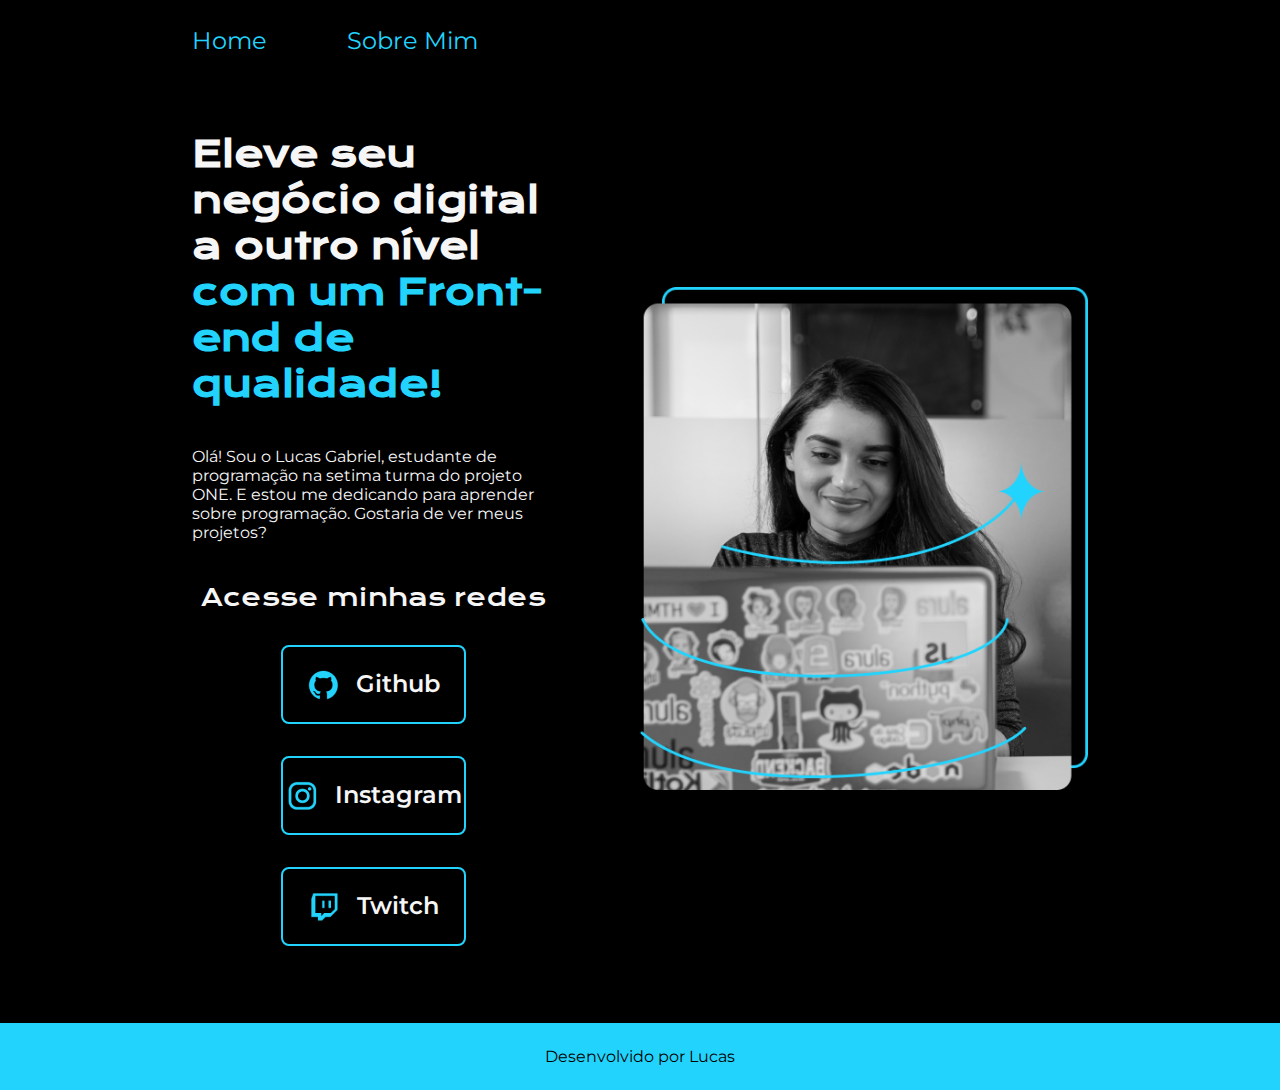
<file: index.html>
<!DOCTYPE html>
<html lang="pt-br">

<head>
    <meta charset="UTF-8">
    <meta http-equiv="X-UA-Compatible" content="IE=edge">
    <meta name="viewport" content="width=device-width, initial-scale=1.0">
    <title>Portifolio</title>
    <link rel="stylesheet" href="styles/style.css">
</head>

<body>
    <header class="cabecalho">
        <nav class="cabecalho__menu">
            <a class="cabecalho__menu__link" href="index.html" >Home</a>
            <a class="cabecalho__menu__link" href="abount.html">Sobre Mim</a>
        </nav>        
    </header>
    <main class="apresentacao">
        <section class="apresentacao__conteudo">
            <h1 class="apresentacao__conteudo__titulo">Eleve seu negócio digital a outro nível<strong 
            class="titulo-destaque"> com um Front-end de qualidade!
            </strong></h1>
            <p class="apresentacao__conteudo__texto">Olá! Sou o Lucas Gabriel, estudante de programação na setima turma do projeto ONE. E estou me dedicando para aprender sobre programação. Gostaria de ver meus projetos?</p>
            <div class="apresentacao__links">
                <h2 class="apresentacao__links__subtitulo">Acesse minhas redes</h2>
                <a class="apresentacao__links__link" href="https://github.com/zLxx7z"><img src="assets/github.png">Github</a>
                <a class="apresentacao__links__link" href="https://instagram.com/l.lourenco_ns"> <img src="assets/instagram.png" alt="">Instagram</a>
                <a class="apresentacao__links__link" href="https://twitch.tv/zlxx7z"> <img src="assets/twitch.png" alt="">Twitch</a>
                
            </div>
        </section>
        <img class="apresentacao__imagem" src="assets/Imagem.png" alt="Foto da Joana Santos programando">
    </main>
    <footer class="rodape">
        <p>Desenvolvido por Lucas</p>
    </footer>
</body>

</html>
</file>
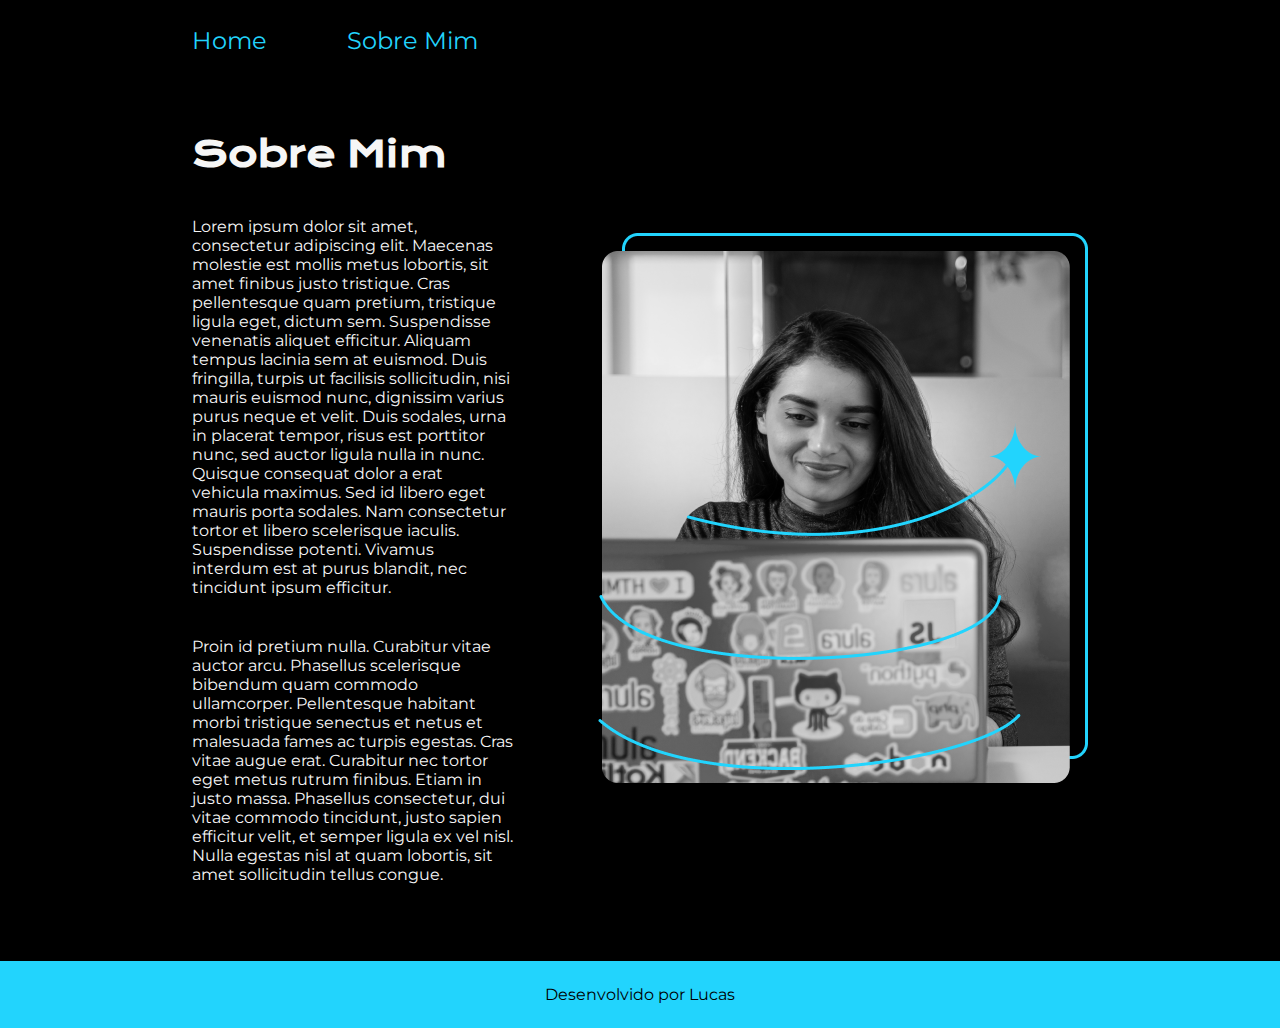
<file: abount.html>
<!DOCTYPE html>
<html lang="pt-br">
<head>
    <meta charset="UTF-8">
    <meta name="viewport" content="width=device-width, initial-scale=1.0">   
    <title>Sobre Mim</title>
    <link rel="stylesheet" href="./styles/style.css">
</head>

<body>
    <header class="cabecalho">
        <nav class="cabecalho__menu">
            <a class="cabecalho__menu__link" href="index.html" >Home</a>
            <a class="cabecalho__menu__link" href="abount.html">Sobre Mim</a>
        </nav>        
    </header>

        <main class="apresentacao">

            <section class="apresentacao__conteudo">
                <h1 class="apresentacao__conteudo__titulo">Sobre Mim</h1>
                <p class="apresentacao__conteudo__texto">Lorem ipsum dolor sit amet, consectetur adipiscing elit. Maecenas molestie est mollis metus lobortis, sit amet finibus justo tristique. Cras pellentesque quam pretium, tristique ligula eget, dictum sem. Suspendisse venenatis aliquet efficitur. Aliquam tempus lacinia sem at euismod. Duis fringilla, turpis ut facilisis sollicitudin, nisi mauris euismod nunc, dignissim varius purus neque et velit. Duis sodales, urna in placerat tempor, risus est porttitor nunc, sed auctor ligula nulla in nunc. Quisque consequat dolor a erat vehicula maximus. Sed id libero eget mauris porta sodales. Nam consectetur tortor et libero scelerisque iaculis. Suspendisse potenti. Vivamus interdum est at purus blandit, nec tincidunt ipsum efficitur.

                </p>

                <p class="apresentacao__conteudo__texto">Proin id pretium nulla. Curabitur vitae auctor arcu. Phasellus scelerisque bibendum quam commodo ullamcorper. Pellentesque habitant morbi tristique senectus et netus et malesuada fames ac turpis egestas. Cras vitae augue erat. Curabitur nec tortor eget metus rutrum finibus. Etiam in justo massa. Phasellus consectetur, dui vitae commodo tincidunt, justo sapien efficitur velit, et semper ligula ex vel nisl. Nulla egestas nisl at quam lobortis, sit amet sollicitudin tellus congue.

                </p>
            </section>
            <img src="assets/Imagem.png" alt="Foto da Joana Santos programando">
        </main>

        <footer class="rodape">
            <p>Desenvolvido por Lucas</p>
        </footer>

</body>
</html>
</file>
<file: styles/style.css>
@import url('https://fonts.googleapis.com/css2?family=Krona+One&family=Montserrat:wght@400;600&display=swap');

:root
{
    /*Cores do projeto, */
    --cor-primaria: #000000;
    --cor-secundaria: #f6f6f6;
    --cor-terciaria: #22d4fd;
    --cor-hover: #272727;

    /*Fontes do Projeto */
    --fonte_primaria: 'Krona One', sans-serif;
    --fonte_secundaria: 'Montserrat', sans-serif;
    
}

*{
    margin: 0;
    padding: 0;
}

body{
    
    box-sizing: border-box;
    background-color: var(--cor-primaria);
    color: var(--cor-secundaria);
}

.titulo-destaque{
    color: var(--cor-terciaria);
}

.cabecalho
{
    padding: 2% 0% 0% 15%;
    
}

.cabecalho__menu
{

    
    display: flex;
    gap: 80px;
}


.cabecalho__menu__link
{
    text-decoration: none;
    font-family: var(--fonte_secundaria);
    font-size: 1.5rem;
    font-weight: 600px;
    color: var(--cor-terciaria);
}

.apresentacao{
    gap: 85px;
    padding: 6% 15%;
    display: flex;
    align-items: center;
    justify-content: space-between;
}
.apresentacao__conteudo{
    width: 50%;
    display: flex;
    flex-direction: column;
    gap: 40px;
}

.apresentacao__conteudo__titulo{
    font-size: 2.25rem;
    font-family: var(--fonte_primaria);
}

.apresentacao__conteudo__texto{
    font-size: 1,5rem;
    font-family: var(--fonte_secundaria);
}

.apresentacao__links{
    display: flex;
    flex-direction: column;
    justify-content: space-between;
    align-items: center;
    gap: 32px;
}
.apresentacao__links__subtitulo{
    font-family: var(--fonte_primaria);
    font-weight: 400;
    font-size: 1.5rem;
}
.apresentacao__links__link{
    /* background-color: #22D4FD; */

    display: flex;
    justify-content: center;
    gap: 16px;
    border: 2px solid var(--cor-terciaria);
    width: 50%;
    text-align: center;
    border-radius: 8px;
    font-size: 1.5rem;
    font-weight: 600;
    padding: 21.5px 0;
    text-decoration: none;
    color: #F6F6F6;
    font-family: var(--fonte_secundaria);

}
.apresentacao__links__link:hover
{

    background-color: var(--cor-hover);
}

.apresentacao__imagem
{

    width: 50%;
}

.rodape 
{
    color: var(--cor-primaria);
    background-color: var(--cor-terciaria);
    padding: 24px;
    text-align: center;
    font-family: var(--fonte_secundaria);
    font-weight: 400px;

}

@media(max-width: 1200px)
{

    .cabecalho
    {

        padding: 10%;

    }

    .cabecalho__menu
    {

        justify-content: center;
    }

    .apresentacao
    {

        flex-direction: column-reverse;
        padding: 5%;
    }
    
    .apresentacao__conteudo
    {

        width: auto;
    }

}
</file>
